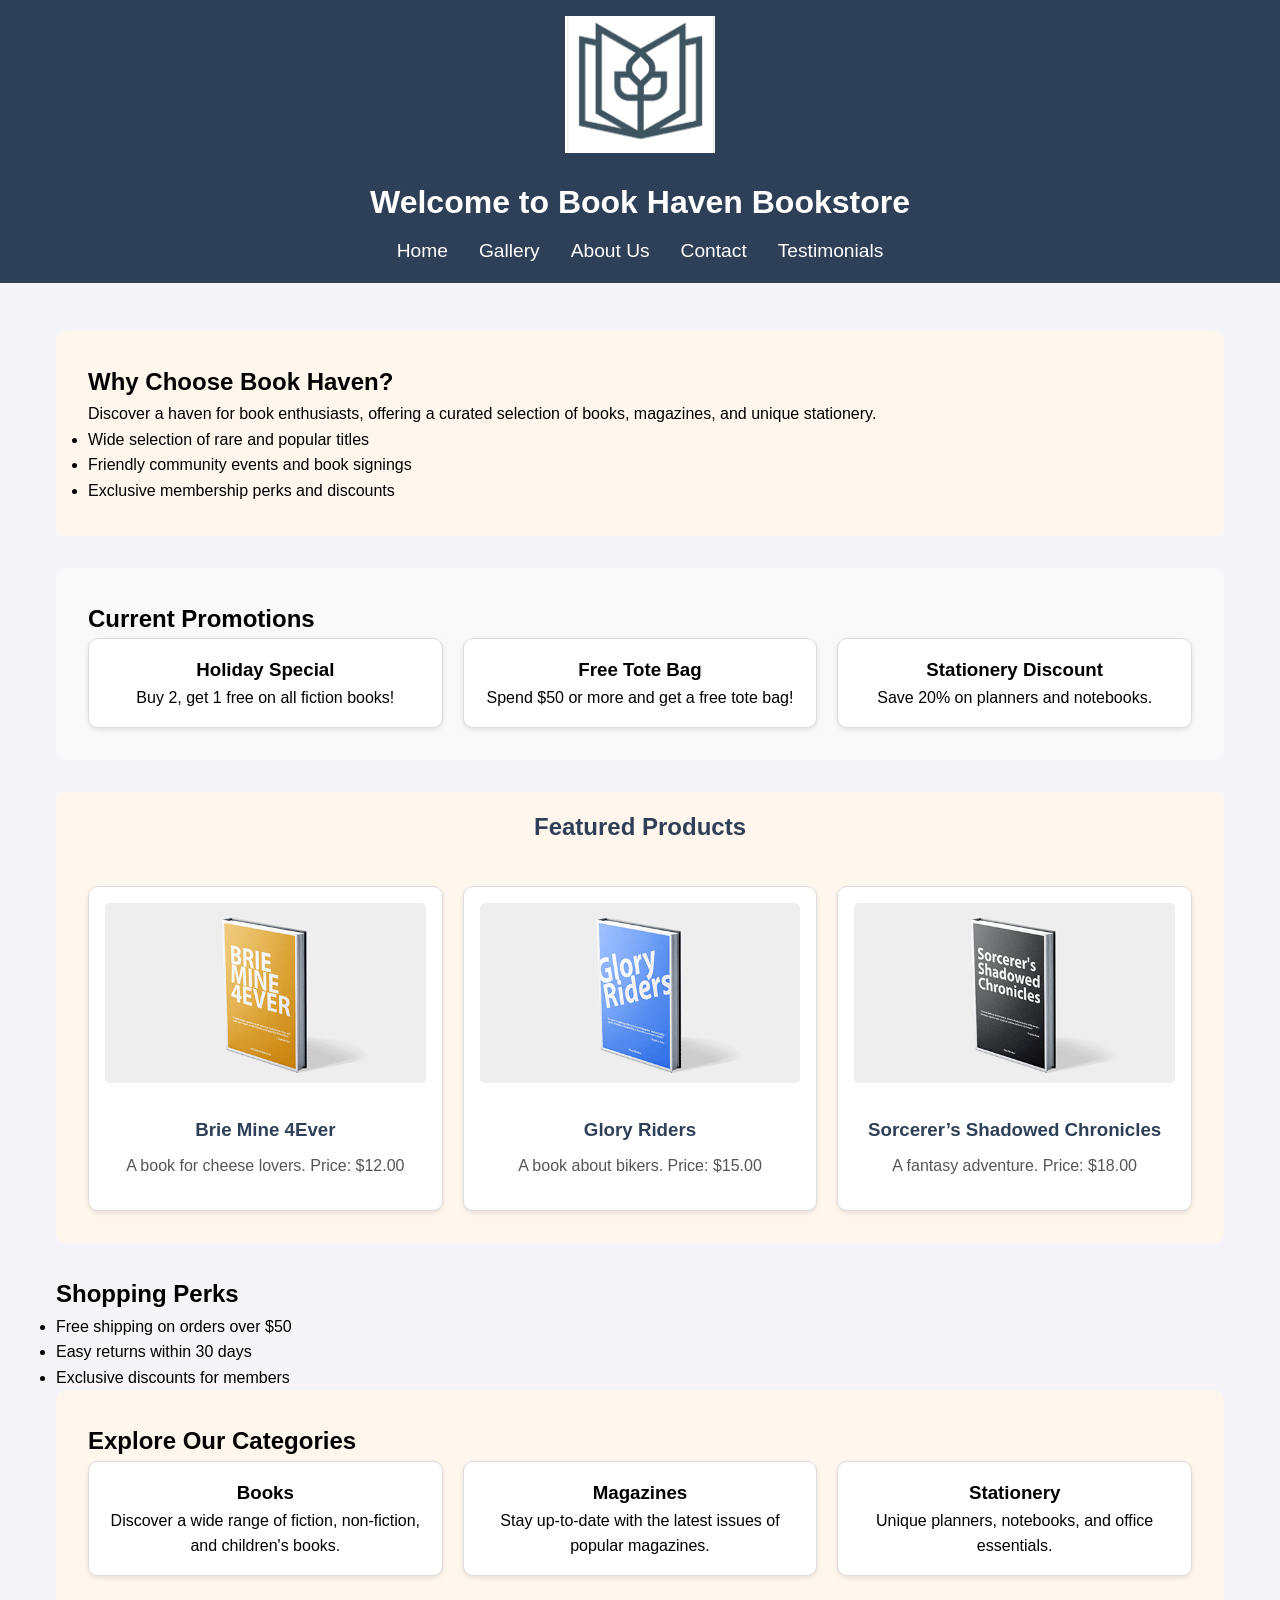
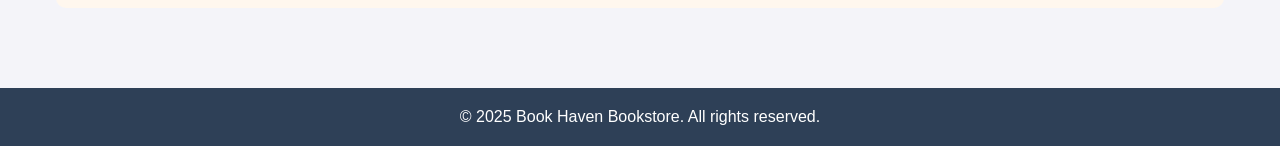
<file: index.html>
<!DOCTYPE html>
<html lang="en">
<head>
    <meta charset="UTF-8">
    <meta name="viewport" content="width=device-width, initial-scale=1.0">
    <title>Homepage - Book Haven Bookstore</title>
    <link rel="stylesheet" href="style.css">
</head>
<body>
    <header>
        <div class="logo-container">
            <img src="screenshot1.png" alt="Book Haven Bookstore Logo" class="logo">
        </div>
        <h1>Welcome to Book Haven Bookstore</h1>
        <nav>
            <ul>
                <li><a href="index.html">Home</a></li>
                <li><a href="gallery.html">Gallery</a></li>
                <li><a href="aboutus.html">About Us</a></li>
                <li><a href="contact.html">Contact</a></li>
                <li><a href="testimonials.html">Testimonials</a></li>
            </ul>
        </nav>
    </header>
    <main>
        <!-- Client Highlights -->
        <section id="highlights">
            <h2>Why Choose Book Haven?</h2>
            <p>Discover a haven for book enthusiasts, offering a curated selection of books, magazines, and unique stationery.</p>
            <ul>
                <li>Wide selection of rare and popular titles</li>
                <li>Friendly community events and book signings</li>
                <li>Exclusive membership perks and discounts</li>
            </ul>
        </section>

        <!-- Shopping Promos -->
        <section id="promotions">
            <h2>Current Promotions</h2>
            <div class="promo-grid">
                <div class="promo">
                    <h3>Holiday Special</h3>
                    <p>Buy 2, get 1 free on all fiction books!</p>
                </div>
                <div class="promo">
                    <h3>Free Tote Bag</h3>
                    <p>Spend $50 or more and get a free tote bag!</p>
                </div>
                <div class="promo">
                    <h3>Stationery Discount</h3>
                    <p>Save 20% on planners and notebooks.</p>
                </div>
            </div>
        </section>

        <!-- Product/Item Images -->
        <section id="product-images">
            <h2>Featured Products</h2>
            <div class="product-grid">
                <div class="product">
                    <img src="Book Haven Bookstore Gallery Images/Client3_Book1.png" alt="Brie Mine 4Ever">
                    <h3>Brie Mine 4Ever</h3>
                    <p>A book for cheese lovers. Price: $12.00</p>
                </div>
                <div class="product">
                    <img src="Book Haven Bookstore Gallery Images/Client3_Book2.png" alt="Glory Riders">
                    <h3>Glory Riders</h3>
                    <p>A book about bikers. Price: $15.00</p>
                </div>
                <div class="product">
                    <img src="Book Haven Bookstore Gallery Images/Client3_Book3.png" alt="Sorcerer’s Shadowed Chronicles">
                    <h3>Sorcerer’s Shadowed Chronicles</h3>
                    <p>A fantasy adventure. Price: $18.00</p>
                </div>
            </div>
        </section>

        <!-- Shopping Perks -->
        <section id="shopping-perks">
            <h2>Shopping Perks</h2>
            <ul>
                <li>Free shipping on orders over $50</li>
                <li>Easy returns within 30 days</li>
                <li>Exclusive discounts for members</li>
            </ul>
        </section>

        <!-- Categories of Products -->
        <section id="categories">
            <h2>Explore Our Categories</h2>
            <div class="category-grid">
                <div class="category">
                    <h3>Books</h3>
                    <p>Discover a wide range of fiction, non-fiction, and children's books.</p>
                </div>
                <div class="category">
                    <h3>Magazines</h3>
                    <p>Stay up-to-date with the latest issues of popular magazines.</p>
                </div>
                <div class="category">
                    <h3>Stationery</h3>
                    <p>Unique planners, notebooks, and office essentials.</p>
                </div>
            </div>
        </section>
    </main>
    <footer>
        <p>&copy; 2025 Book Haven Bookstore. All rights reserved.</p>
    </footer>
</body>
</html>
</file>
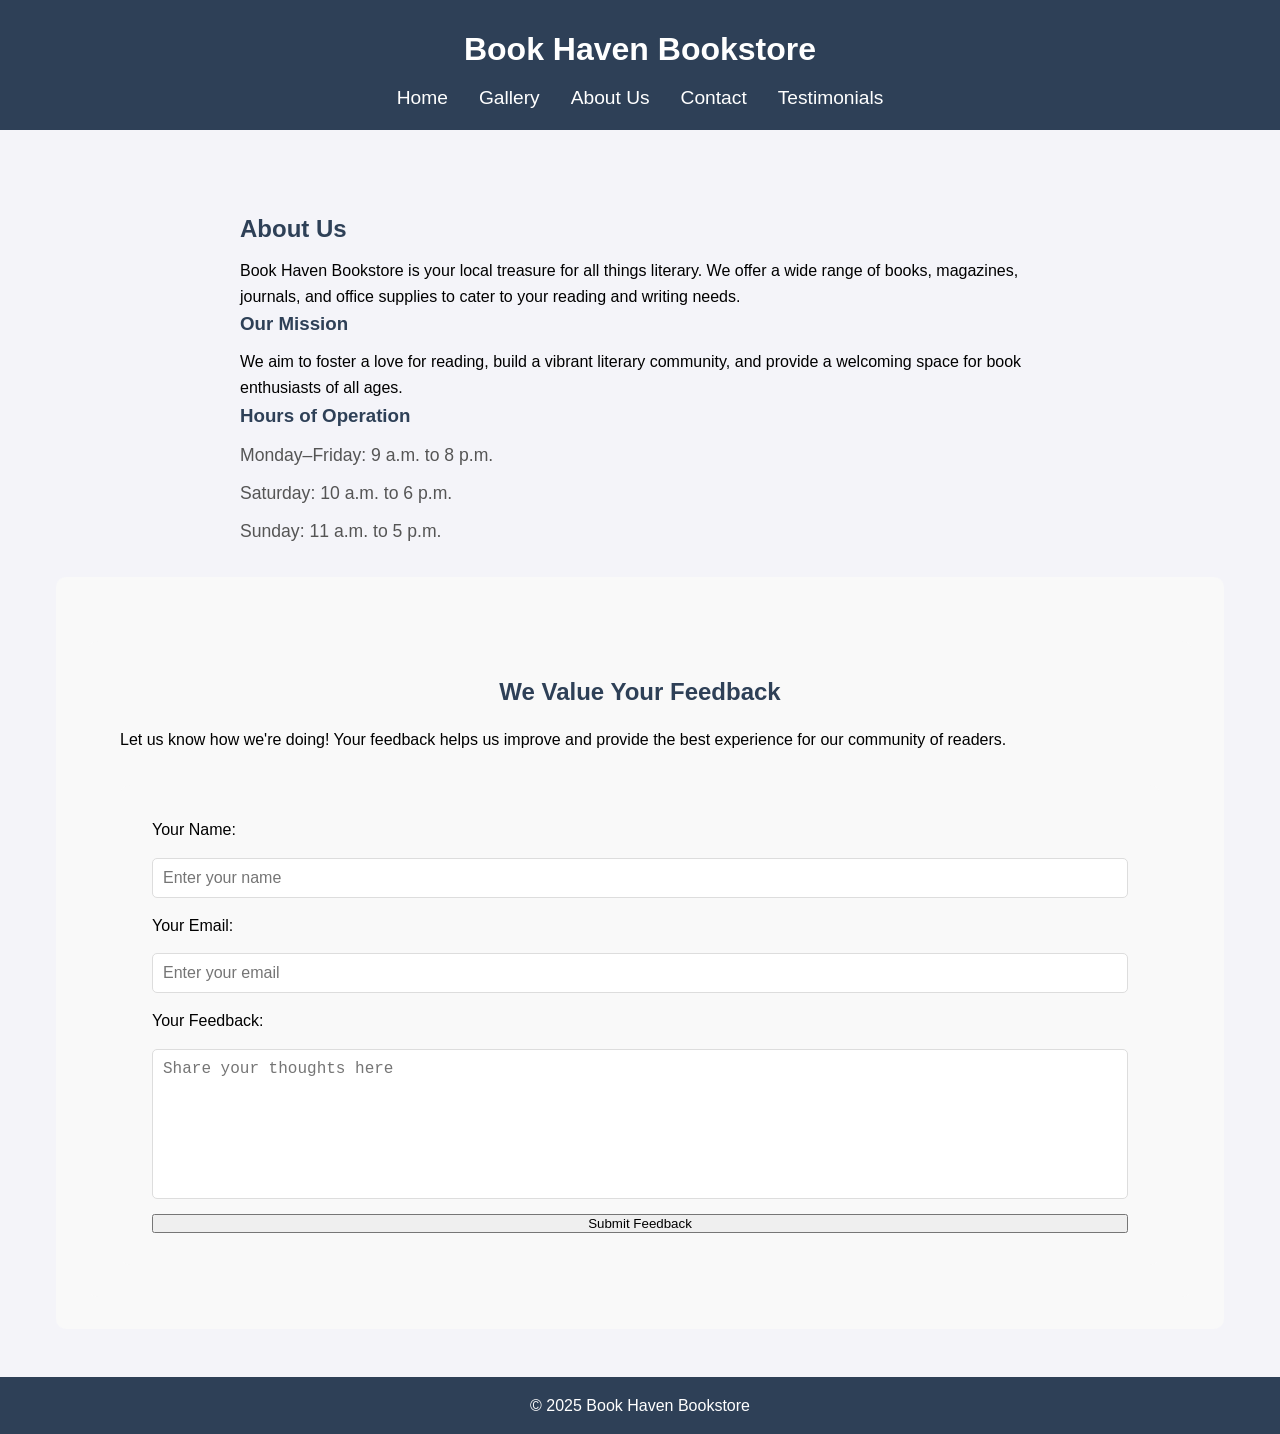
<file: aboutus.html>
<!DOCTYPE html>
<html lang="en">
<head>
    <meta charset="UTF-8">
    <meta name="viewport" content="width=device-width, initial-scale=1.0">
    <title>About Us - Book Haven Bookstore</title>
    <link rel="stylesheet" href="style.css">
</head>
<body>
    <header>
        <h1>Book Haven Bookstore</h1>
        <nav>
            <ul>
                <li><a href="index.html">Home</a></li>
                <li><a href="gallery.html">Gallery</a></li>
                <li><a href="aboutus.html">About Us</a></li>
                <li><a href="contact.html">Contact</a></li>
                <li><a href="testimonials.html">Testimonials</a></li>

            </ul>
        </nav>
    </header>
    <main>
        <section id="about">
            <h2>About Us</h2>
            <p>Book Haven Bookstore is your local treasure for all things literary. We offer a wide range of books, magazines, journals, and office supplies to cater to your reading and writing needs.</p>
            <h3>Our Mission</h3>
            <p>We aim to foster a love for reading, build a vibrant literary community, and provide a welcoming space for book enthusiasts of all ages.</p>
            <h3>Hours of Operation</h3>
            <ul>
                <li>Monday–Friday: 9 a.m. to 8 p.m.</li>
                <li>Saturday: 10 a.m. to 6 p.m.</li>
                <li>Sunday: 11 a.m. to 5 p.m.</li>
            </ul>
        </section>
        <section id="feedback-form">
            
            <section id="feedback-form">
                <h2>We Value Your Feedback</h2>
                <p>Let us know how we're doing! Your feedback helps us improve and provide the best experience for our community of readers.</p>
                <form id="feedback-form">
                    <label for="name">Your Name:</label>
                    <input type="text" id="name" name="name" placeholder="Enter your name" required>
                    
                    <label for="email">Your Email:</label>
                    <input type="email" id="email" name="email" placeholder="Enter your email" required>
                    
                    <label for="feedback">Your Feedback:</label>
                    <textarea id="feedback" name="feedback" placeholder="Share your thoughts here" required></textarea>
                    
                    <button type="submit">Submit Feedback</button>
                </form>
            </section>
            
        </section>
    </main>
    <footer>
        <p>&copy; 2025 Book Haven Bookstore</p>
    </footer>
    <script src="script.js"></script>
</body>
</html>
</file>
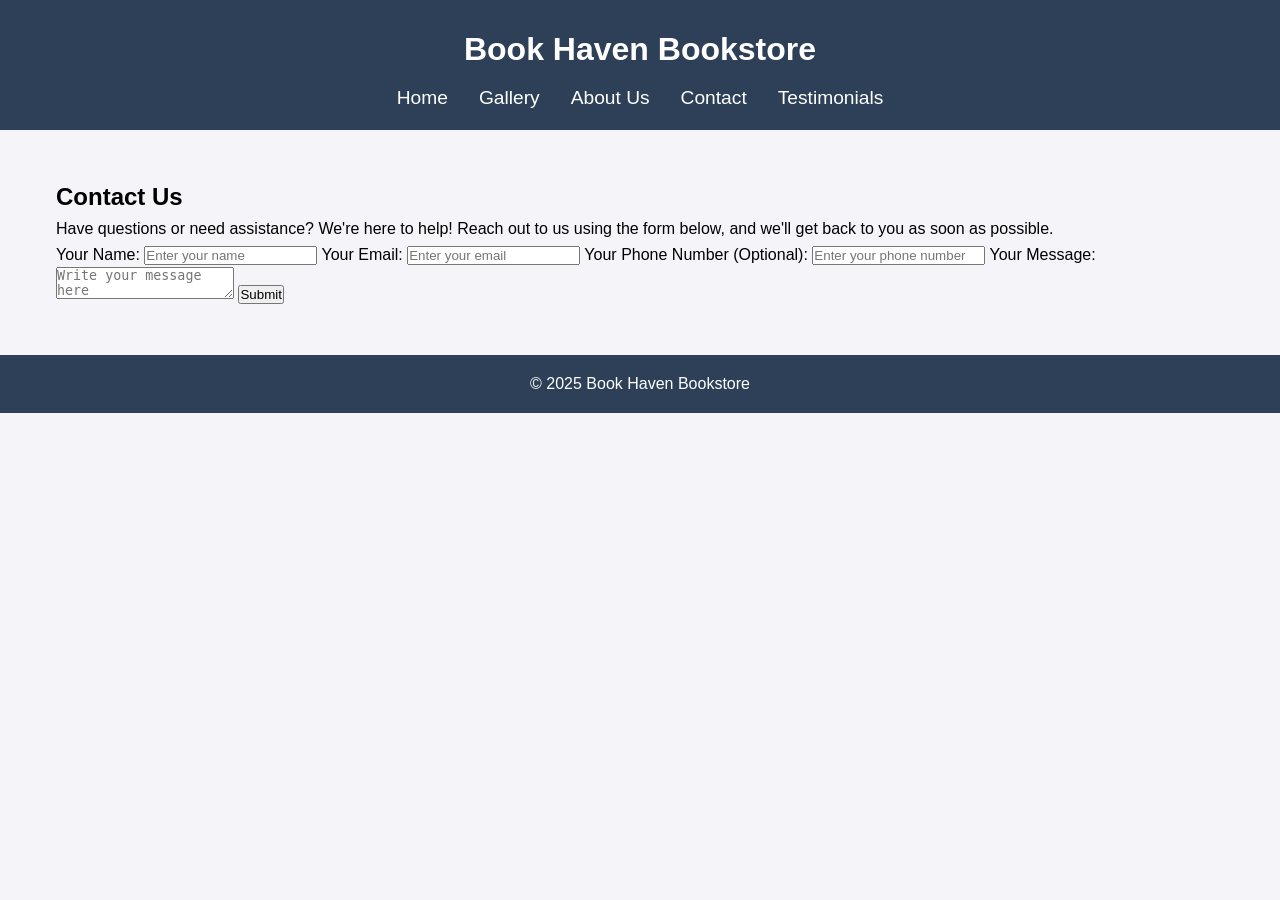
<file: contact.html>
<!DOCTYPE html>
<html lang="en">
<head>
    <meta charset="UTF-8">
    <meta name="viewport" content="width=device-width, initial-scale=1.0">
    <title>Contact Us - Book Haven Bookstore</title>
    <link rel="stylesheet" href="style.css">
</head>
<body>
    <header>
        <h1>Book Haven Bookstore</h1>
        <nav>
            <ul>
                <li><a href="index.html">Home</a></li>
                <li><a href="gallery.html">Gallery</a></li>
                <li><a href="aboutus.html">About Us</a></li>
                <li><a href="contact.html">Contact</a></li>
                <li><a href="testimonials.html">Testimonials</a></li>

            </ul>
        </nav>
    </header>
    <main>
        <section id="contact">
            <h2>Contact Us</h2>
            <p>Have questions or need assistance? We're here to help! Reach out to us using the form below, and we'll get back to you as soon as possible.</p>
            <form id="contact-form">
                <label for="name">Your Name:</label>
                <input type="text" id="name" name="name" placeholder="Enter your name" required>
                
                <label for="email">Your Email:</label>
                <input type="email" id="email" name="email" placeholder="Enter your email" required>
                
                <label for="phone">Your Phone Number (Optional):</label>
                <input type="tel" id="phone" name="phone" placeholder="Enter your phone number">
                
                <label for="message">Your Message:</label>
                <textarea id="message" name="message" placeholder="Write your message here" required></textarea>
                
                <button type="submit">Submit</button>
            </form>
        </section>
    </main>
    <footer>
        <p>&copy; 2025 Book Haven Bookstore</p>
    </footer>
    <script src="script.js"></script>
</body>
</html>
</file>
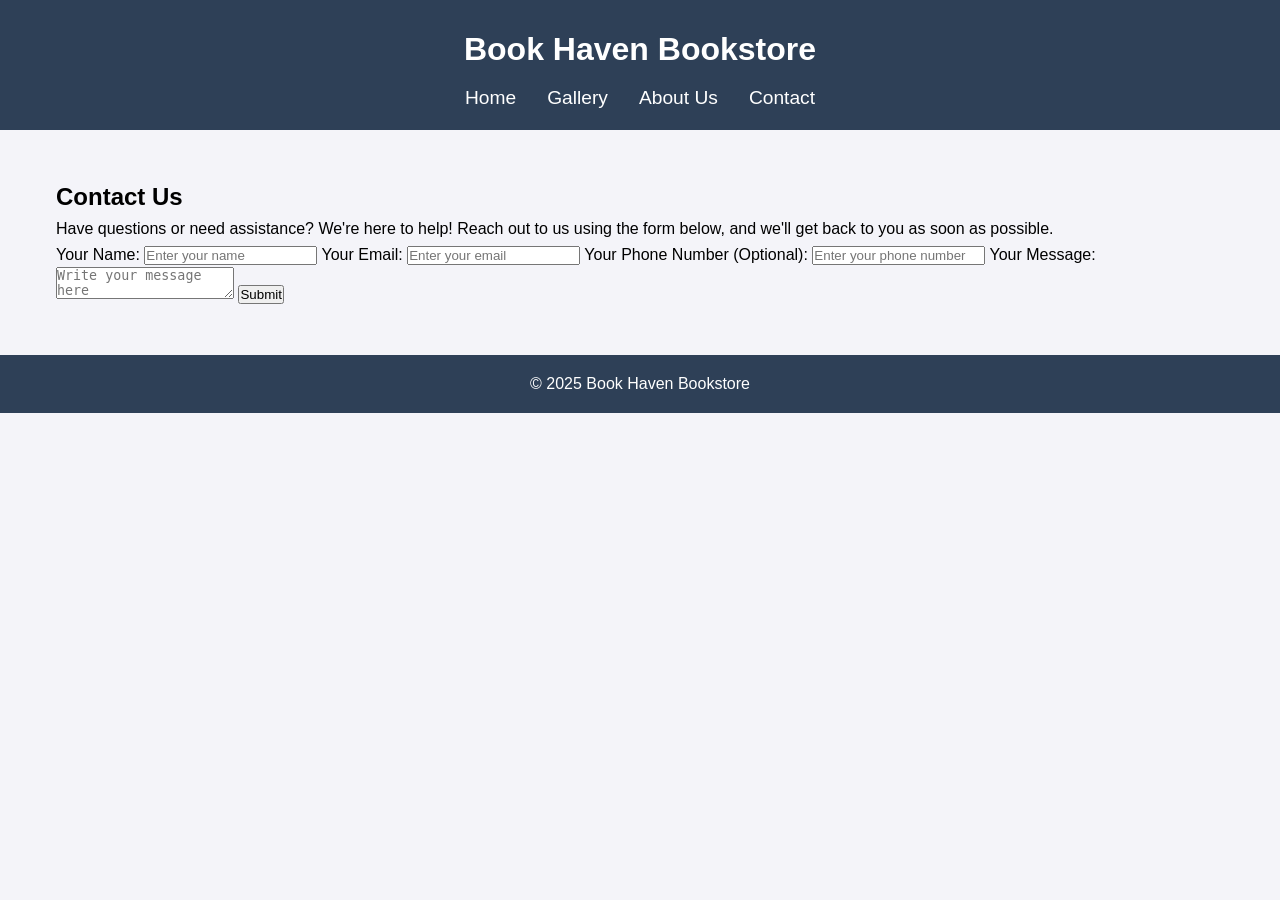
<file: countactus.html>
<!DOCTYPE html>
<html lang="en">
<head>
    <meta charset="UTF-8">
    <meta name="viewport" content="width=device-width, initial-scale=1.0">
    <title>Contact Us - Book Haven Bookstore</title>
    <link rel="stylesheet" href="style.css">
</head>
<body>
    <header>
        <h1>Book Haven Bookstore</h1>
        <nav>
            <ul>
                <li><a href="index.html">Home</a></li>
                <li><a href="gallery.html">Gallery</a></li>
                <li><a href="about.html">About Us</a></li>
                <li><a href="contact.html">Contact</a></li>
            </ul>
        </nav>
    </header>
    <main>
        <section id="contact">
            <h2>Contact Us</h2>
            <p>Have questions or need assistance? We're here to help! Reach out to us using the form below, and we'll get back to you as soon as possible.</p>
            <form id="contact-form">
                <label for="name">Your Name:</label>
                <input type="text" id="name" name="name" placeholder="Enter your name" required>
                
                <label for="email">Your Email:</label>
                <input type="email" id="email" name="email" placeholder="Enter your email" required>
                
                <label for="phone">Your Phone Number (Optional):</label>
                <input type="tel" id="phone" name="phone" placeholder="Enter your phone number">
                
                <label for="message">Your Message:</label>
                <textarea id="message" name="message" placeholder="Write your message here" required></textarea>
                
                <button type="submit">Submit</button>
            </form>
        </section>
    </main>
    <footer>
        <p>&copy; 2025 Book Haven Bookstore</p>
    </footer>
    <script src="script.js"></script>
</body>
</html>
</file>
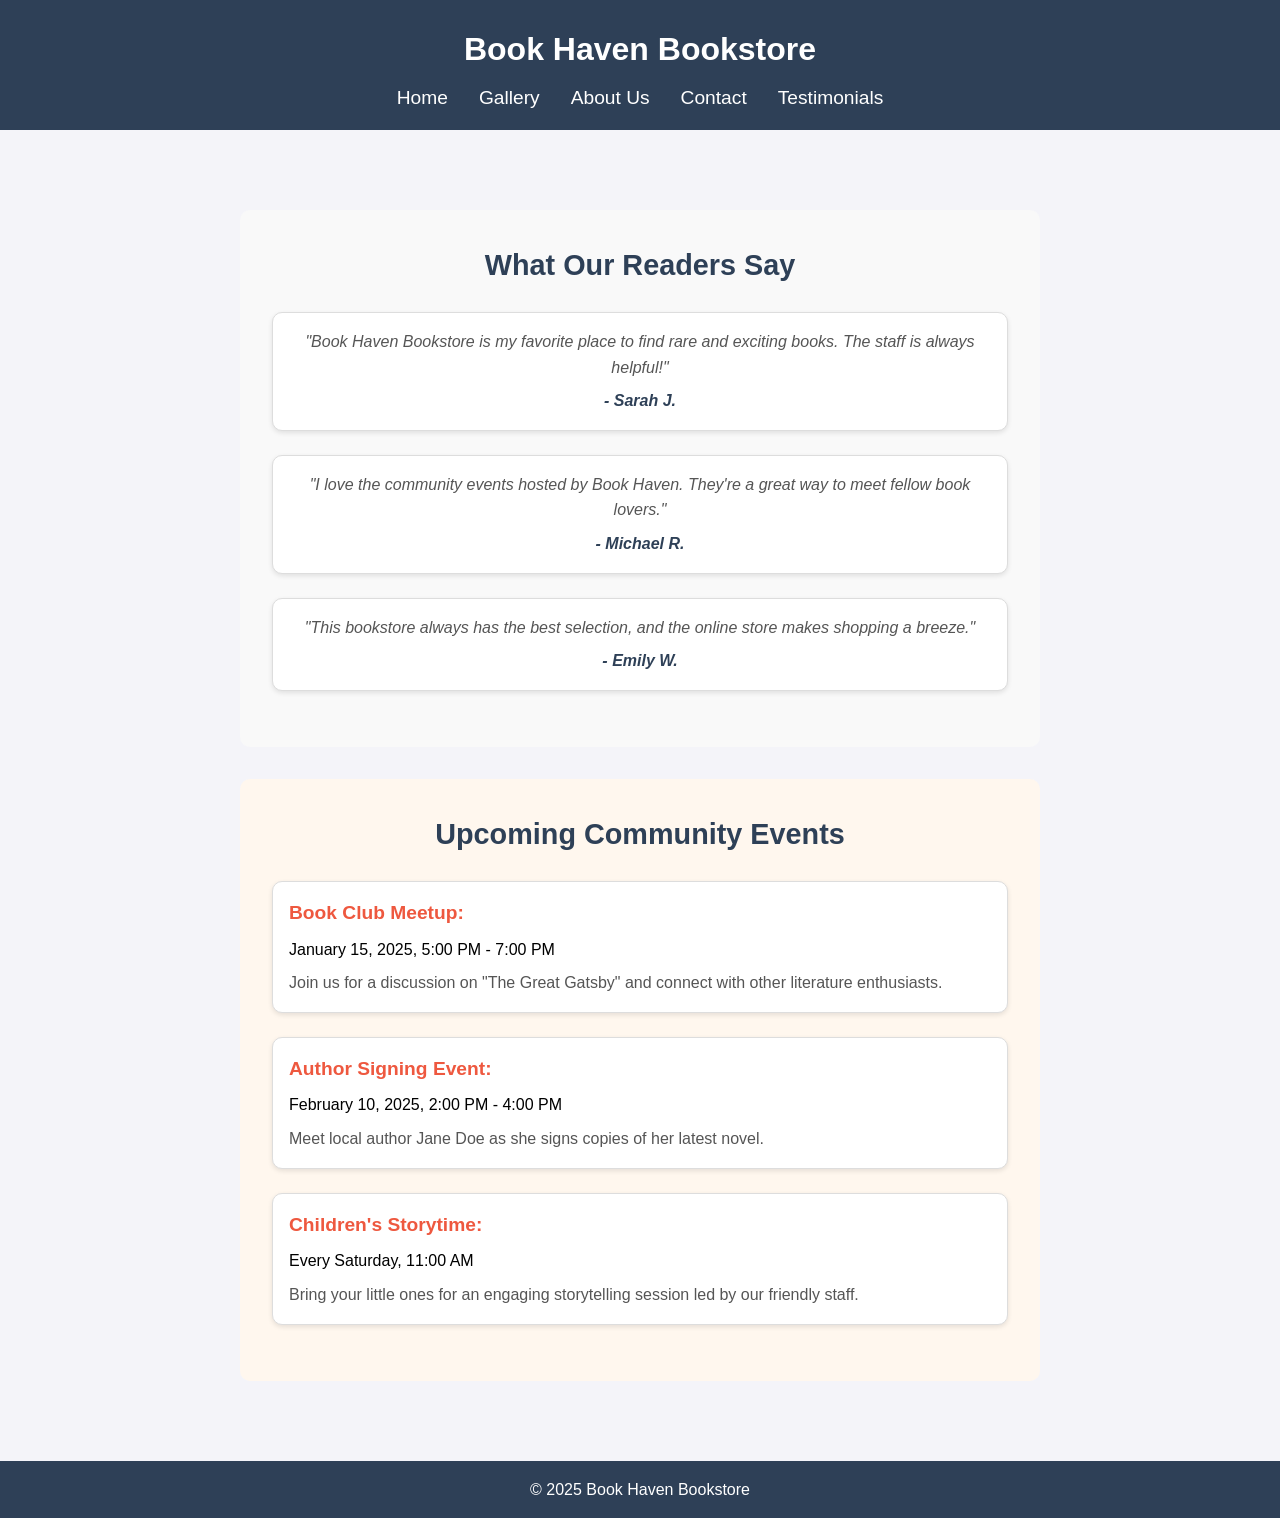
<file: testimonials.html>
<!DOCTYPE html>
<html lang="en">
<head>
    <meta charset="UTF-8">
    <meta name="viewport" content="width=device-width, initial-scale=1.0">
    <title>Testimonials & Community Events - Book Haven Bookstore</title>
    <link rel="stylesheet" href="style.css">
</head>
<body>
    <header>
        <h1>Book Haven Bookstore</h1>
        <nav>
            <ul>
                <li><a href="index.html">Home</a></li>
                <li><a href="gallery.html">Gallery</a></li>
                <li><a href="aboutus.html">About Us</a></li>
                <li><a href="contact.html">Contact</a></li>
                <li><a href="testimonials.html">Testimonials</a></li>
            </ul>
        </nav>
    </header>
    <main>
        <section id="testimonials">
            <h2>What Our Readers Say</h2>
            <div class="testimonial">
                <p>"Book Haven Bookstore is my favorite place to find rare and exciting books. The staff is always helpful!"</p>
                <h4>- Sarah J.</h4>
            </div>
            <div class="testimonial">
                <p>"I love the community events hosted by Book Haven. They're a great way to meet fellow book lovers."</p>
                <h4>- Michael R.</h4>
            </div>
            <div class="testimonial">
                <p>"This bookstore always has the best selection, and the online store makes shopping a breeze."</p>
                <h4>- Emily W.</h4>
            </div>
        </section>

        <section id="community-events">
            <h2>Upcoming Community Events</h2>
            <ul>
                <li>
                    <strong>Book Club Meetup:</strong> January 15, 2025, 5:00 PM - 7:00 PM
                    <p>Join us for a discussion on "The Great Gatsby" and connect with other literature enthusiasts.</p>
                </li>
                <li>
                    <strong>Author Signing Event:</strong> February 10, 2025, 2:00 PM - 4:00 PM
                    <p>Meet local author Jane Doe as she signs copies of her latest novel.</p>
                </li>
                <li>
                    <strong>Children's Storytime:</strong> Every Saturday, 11:00 AM
                    <p>Bring your little ones for an engaging storytelling session led by our friendly staff.</p>
                </li>
            </ul>
        </section>
    </main>
    <footer>
        <p>&copy; 2025 Book Haven Bookstore</p>
    </footer>
    <script src="script.js"></script>
</body>
</html>
</file>
<file: style.css>
/* Global Styles */
* {
    margin: 0;
    padding: 0;
    box-sizing: border-box;
}

body {
    font-family: Arial, sans-serif;
    line-height: 1.6;
    background-color: #f4f4f9;
}

/* Header */
header {
    background: #2E4057;
    color: white;
    padding: 1rem 0;
    text-align: center;
}

header .logo-container {
    text-align: center;
    margin-bottom: 1rem;
}

header .logo {
    max-width: 150px;
    height: auto;
}

header h1 {
    margin: 0.5rem 0;
}

nav ul {
    list-style: none;
    padding: 0;
    margin: 0;
    display: flex;
    justify-content: center;
    gap: 15px;
}

nav ul li a {
    color: white;
    text-decoration: none;
    font-size: 1.2rem;
    padding: 0.5rem;
}

nav ul li a:hover {
    background-color: #EE583F;
    border-radius: 5px;
}

/* Main Layout */
main {
    margin: 2rem auto;
    max-width: 1200px;
    padding: 1rem;
}

/* Footer */
footer {
    background: #2E4057;
    color: white;
    text-align: center;
    padding: 1rem 0;
    margin-top: 2rem;
}

/* Homepage Styles */
#highlights, #promotions, #categories, #subscribe {
    margin-bottom: 2rem;
    border-radius: 10px;
    padding: 2rem;
}

#highlights, #categories {
    background: #FFF7EE;
}

#promotions, #subscribe {
    background: #F9F9F9;
}

.promo-grid, .category-grid {
    display: grid;
    grid-template-columns: repeat(auto-fit, minmax(250px, 1fr));
    gap: 20px;
}

.promo, .category {
    background: white;
    border: 1px solid #ddd;
    border-radius: 10px;
    padding: 1rem;
    text-align: center;
    box-shadow: 0 2px 5px rgba(0, 0, 0, 0.1);
}

/* Product Images Section */
#product-images {
    margin: 2rem auto;
    padding: 1rem;
    background: #FFF7EE;
    border-radius: 10px;
}

#product-images h2 {
    text-align: center;
    color: #2E4057;
    margin-bottom: 1.5rem;
}

.product-grid {
    display: grid;
    grid-template-columns: repeat(auto-fit, minmax(250px, 1fr));
    gap: 20px;
    padding: 1rem;
}

.product {
    background: white;
    border: 1px solid #ddd;
    padding: 1rem;
    border-radius: 10px;
    text-align: center;
    box-shadow: 0 2px 5px rgba(0, 0, 0, 0.1);
}

.product img {
    max-width: 100%;
    height: auto;
    border-radius: 5px;
    margin-bottom: 1rem;
}

.product h3 {
    margin: 0.5rem 0;
    color: #2E4057;
}

.product p {
    color: #555;
    margin-bottom: 1rem;
}

/* Gallery Page */
#gallery {
    text-align: center;
    margin: 2rem 0;
}

.product-table {
    width: 100%;
    border-collapse: collapse;
    margin-top: 2rem;
    background: white;
    border: 1px solid #ddd;
    border-radius: 8px;
    overflow: hidden;
}

.product-table th, .product-table td {
    padding: 1rem;
    text-align: center;
    border: 1px solid #ddd;
}

.product-table th {
    background: #2E4057;
    color: white;
    font-size: 1.1rem;
}

.product-table td img {
    max-width: 100px;
    border-radius: 5px;
}

.product-table td button {
    margin-top: 10px;
    padding: 0.5rem 1rem;
    background-color: #EE583F;
    color: white;
    border: none;
    border-radius: 5px;
    cursor: pointer;
    text-transform: uppercase;
}

.product-table td button:hover {
    background-color: #C7B65E;
}

/* About Us Page */
#about {
    margin: 2rem auto;
    max-width: 800px;
    text-align: left;
}

#about h2, #about h3 {
    color: #2E4057;
    margin-bottom: 10px;
}

#about ul {
    list-style: none;
    padding: 0;
}

#about ul li {
    margin-bottom: 10px;
    font-size: 1.1rem;
    color: #555;
}

#feedback-form {
    margin-top: 2rem;
    padding: 2rem;
    background: #F9F9F9;
    border-radius: 10px;
}

#feedback-form h2 {
    color: #2E4057;
    margin-bottom: 1rem;
    text-align: center;
}

#feedback-form form {
    display: flex;
    flex-direction: column;
    gap: 15px;
}

#feedback-form input, #feedback-form textarea {
    padding: 10px;
    border: 1px solid #ddd;
    border-radius: 5px;
    font-size: 1rem;
}

#feedback-form textarea {
    resize: none;
    height: 150px;
}

/* Modal Styles */
.modal {
    display: none;
    position: fixed;
    z-index: 1000;
    left: 0;
    top: 0;
    width: 100%;
    height: 100%;
    overflow: auto;
    background-color: rgba(0, 0, 0, 0.5);
    justify-content: center;
    align-items: center;
}

.modal-content {
    background: white;
    padding: 2rem;
    border-radius: 8px;
    width: 80%;
    max-width: 500px;
    text-align: center;
    box-shadow: 0 4px 10px rgba(0, 0, 0, 0.2);
}

.modal-content h2 {
    color: #2E4057;
    margin-bottom: 1rem;
}

.close-button {
    position: absolute;
    top: 10px;
    right: 10px;
    font-size: 1.5rem;
    color: #555;
    cursor: pointer;
}

/* Responsive Design */
@media (max-width: 768px) {
    #highlights, #promotions, #categories, #subscribe, #feedback-form {
        padding: 1rem;
    }

    .promo-grid, .category-grid, .product-grid {
        grid-template-columns: 1fr;
    }

    form input, form textarea {
        font-size: 1rem;
        padding: 8px;
    }

    button {
        font-size: 0.9rem;
        padding: 8px 16px;
    }
}
/* Testimonials Section */
#testimonials {
    background: #F9F9F9;
    padding: 2rem;
    text-align: center;
    border-radius: 10px;
    margin: 2rem auto;
    max-width: 800px;
}

#testimonials h2 {
    color: #2E4057;
    margin-bottom: 1.5rem;
    font-size: 1.8rem;
}

.testimonial {
    margin-bottom: 1.5rem;
    padding: 1rem;
    background: white;
    border: 1px solid #ddd;
    border-radius: 10px;
    box-shadow: 0 2px 5px rgba(0, 0, 0, 0.1);
    font-style: italic;
}

.testimonial p {
    margin: 0 0 0.5rem;
    color: #555;
}

.testimonial h4 {
    margin-top: 0.5rem;
    font-size: 1rem;
    color: #2E4057;
    font-weight: bold;
}

/* Community Events Section */
#community-events {
    background: #FFF7EE;
    padding: 2rem;
    border-radius: 10px;
    margin: 2rem auto;
    max-width: 800px;
    text-align: left;
}

#community-events h2 {
    color: #2E4057;
    margin-bottom: 1.5rem;
    font-size: 1.8rem;
    text-align: center;
}

#community-events ul {
    list-style: none;
    padding: 0;
}

#community-events ul li {
    margin-bottom: 1.5rem;
    padding: 1rem;
    background: white;
    border: 1px solid #ddd;
    border-radius: 10px;
    box-shadow: 0 2px 5px rgba(0, 0, 0, 0.1);
}

#community-events ul li strong {
    font-weight: bold;
    color: #EE583F;
    display: block;
    font-size: 1.2rem;
    margin-bottom: 0.5rem;
}

#community-events ul li p {
    margin: 0.5rem 0 0;
    color: #555;
    font-size: 1rem;
}

/* Responsive Design */
@media (max-width: 768px) {
    #testimonials, #community-events {
        padding: 1rem;
    }

    .testimonial, #community-events ul li {
        padding: 1rem;
    }

    #testimonials h2, #community-events h2 {
        font-size: 1.5rem;
    }

    .testimonial h4, #community-events ul li strong {
        font-size: 1.1rem;
    }
}
</file>
